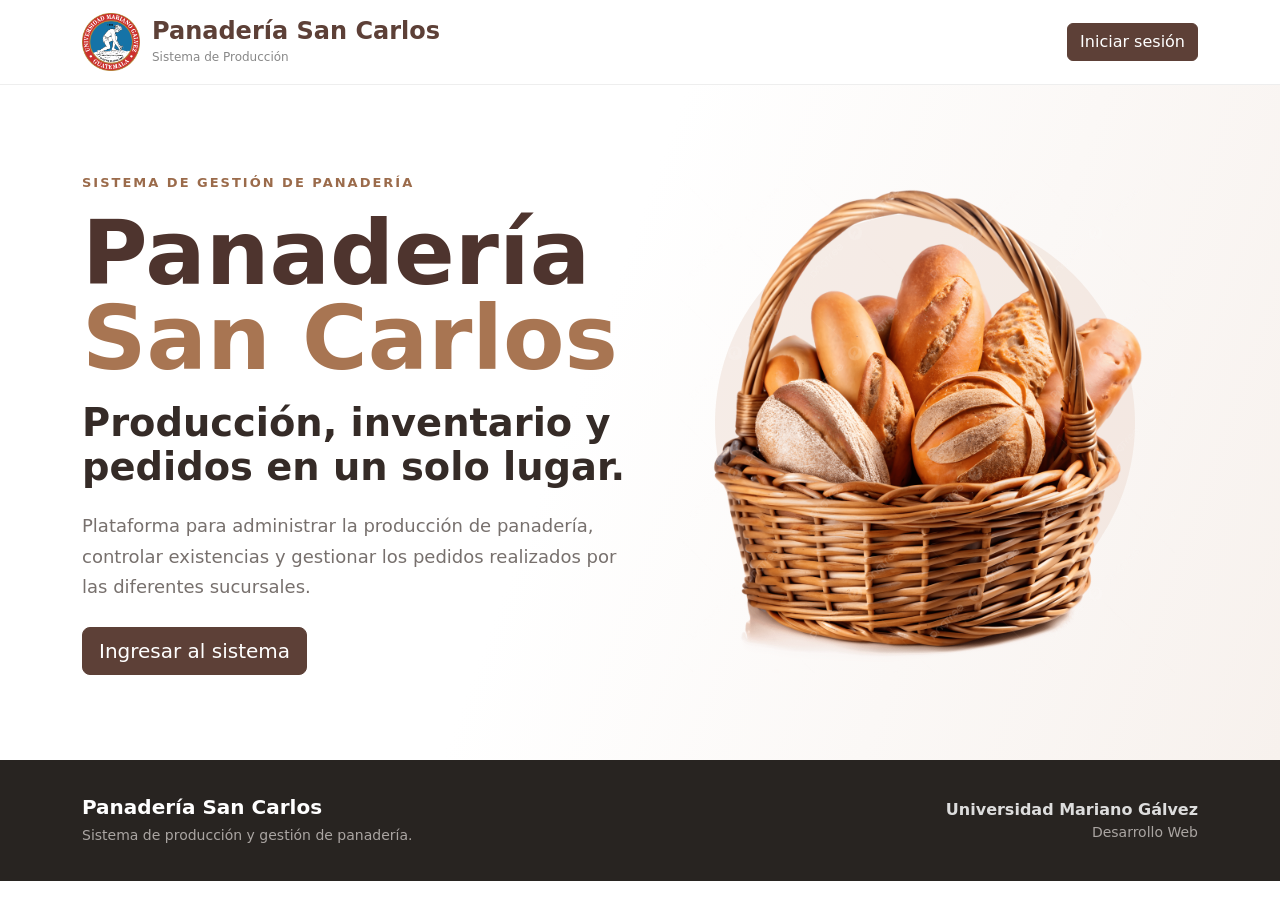
<file: index.html>
<!DOCTYPE html>
<html lang="es">

<head>

    <meta charset="UTF-8">

    <meta
        name="viewport"
        content="width=device-width, initial-scale=1.0">

    <title>Panadería San Carlos</title>

    <!-- Bootstrap -->
    <link
        href="https://cdn.jsdelivr.net/npm/bootstrap@5.3.3/dist/css/bootstrap.min.css"
        rel="stylesheet">

    <!-- CSS -->
    <link
        rel="stylesheet"
        href="css/estilos.css">

</head>

<body class="pagina-publica">


<!-- =========================================================
     BARRA SUPERIOR
========================================================= -->

<nav class="navbar navbar-expand-lg navbar-light bg-white navbar-publica">

    <div class="container">

        <!-- LOGO + NOMBRE -->

        <a
            href="index.html"
            class="navbar-brand marca-bakeryos">

            <img
                src="img/logo-umg.png"
                alt="Universidad Mariano Gálvez"
                class="logo-umg">

            <div>

                <span class="nombre-bakeryos">
                    Panadería San Carlos
                </span>

                <small>
                    Sistema de Producción
                </small>

            </div>

        </a>


        <!-- BOTON MOVIL -->

        <button
            class="navbar-toggler"
            type="button"
            data-bs-toggle="collapse"
            data-bs-target="#menuPublico">

            <span class="navbar-toggler-icon"></span>

        </button>


        <!-- BOTON INICIAR SESION -->

        <div
            class="collapse navbar-collapse justify-content-end"
            id="menuPublico">

            <div class="mt-3 mt-lg-0">

                <a
                    href="pages/login.html"
                    class="btn btn-panaderia">

                    Iniciar sesión

                </a>

            </div>

        </div>

    </div>

</nav>



<!-- =========================================================
     PORTADA
========================================================= -->

<main>

    <section class="hero-bakery">

        <div class="container">

            <div class="row align-items-center min-vh-75">


                <!-- TEXTO -->

                <div class="col-lg-6 hero-contenido">

                    <span class="hero-etiqueta">

                        SISTEMA DE GESTIÓN DE PANADERÍA

                    </span>


                    <h1>

                        Panadería
                        <span>San Carlos</span>

                    </h1>


                    <h2>

                        Producción, inventario y pedidos
                        en un solo lugar.

                    </h2>


                    <p>

                        Plataforma para administrar la producción
                        de panadería, controlar existencias y gestionar
                        los pedidos realizados por las diferentes
                        sucursales.

                    </p>


                    <div class="d-flex flex-wrap gap-3 mt-4">

                        <a
                            href="pages/login.html"
                            class="btn btn-panaderia btn-lg">

                            Ingresar al sistema

                        </a>

                    </div>

                </div>



                <!-- IMAGEN -->

                <div class="col-lg-6 text-center">

                    <div class="hero-imagen-contenedor">

                        <img
                            src="img/hero-pan.png"
                            alt="Productos de panadería"
                            class="hero-imagen">

                    </div>

                </div>

            </div>

        </div>

    </section>

</main>



<!-- =========================================================
     FOOTER
========================================================= -->

<footer class="footer-publico">

    <div class="container">

        <div class="row align-items-center g-3">

            <div class="col-md-6">

                <h5>
                    Panadería San Carlos
                </h5>

                <p class="mb-0">
                    Sistema de producción y gestión de panadería.
                </p>

            </div>


            <div class="col-md-6 text-md-end">

                <strong>
                    Universidad Mariano Gálvez
                </strong>

                <p class="mb-0">
                    Desarrollo Web
                </p>

            </div>

        </div>

    </div>

</footer>



<!-- Bootstrap JS -->

<script
    src="https://cdn.jsdelivr.net/npm/bootstrap@5.3.3/dist/js/bootstrap.bundle.min.js">
</script>


</body>

</html>
</file>
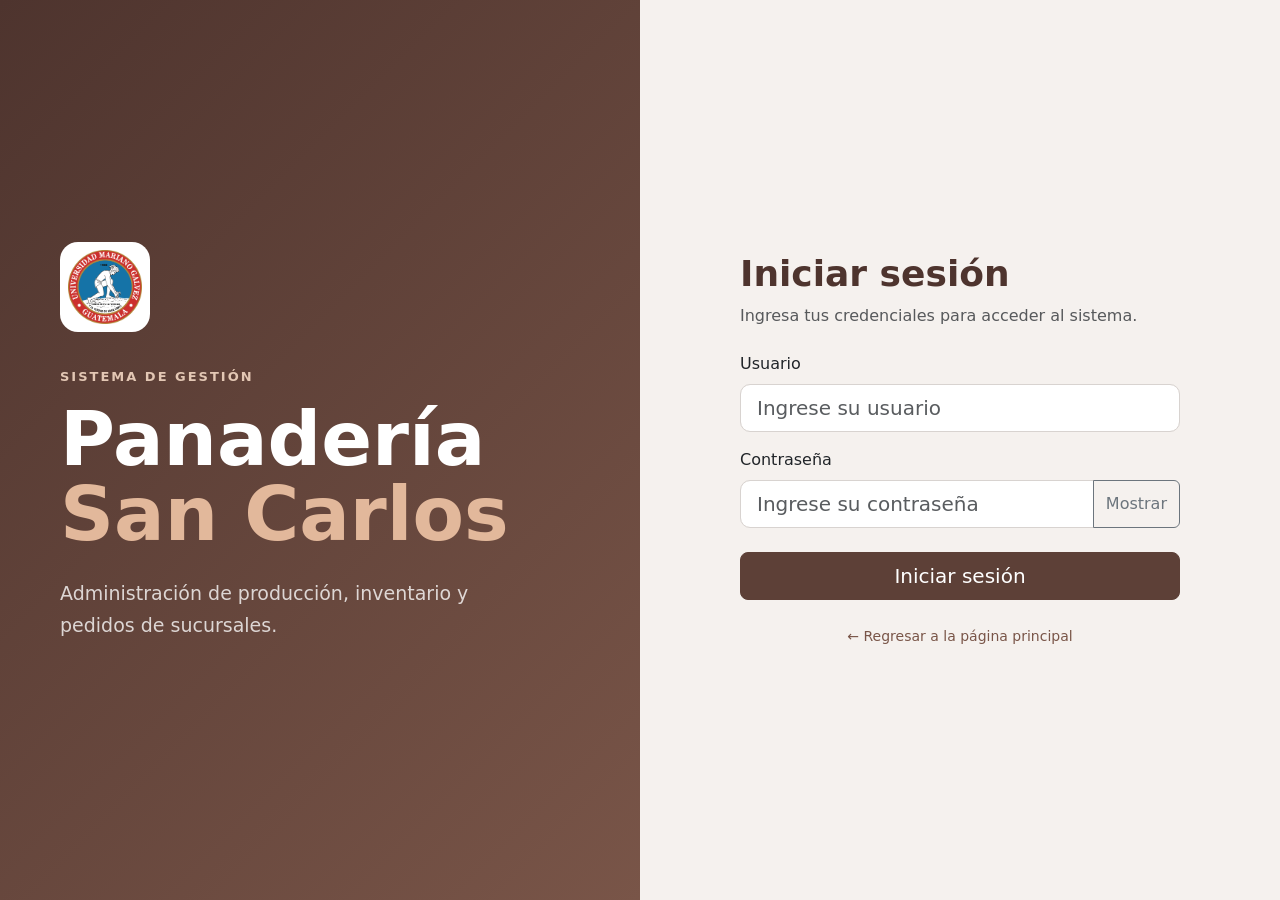
<file: pages/inventario.html>
<!DOCTYPE html>
<html lang="es">

<head>

    <meta charset="UTF-8">

    <meta name="viewport"
          content="width=device-width, initial-scale=1.0">

    <title>Inventario - Panadería</title>

    <!-- Bootstrap -->
    <link
        href="https://cdn.jsdelivr.net/npm/bootstrap@5.3.3/dist/css/bootstrap.min.css"
        rel="stylesheet">

    <!-- CSS propio -->
    <link
        rel="stylesheet"
        href="../css/estilos.css">

</head>

<body>

<div class="d-flex">

    <!-- MENU LATERAL -->
    <aside class="sidebar">

        <div class="p-4">

            <h4 class="mb-1">
                Panadería
            </h4>

            <small>
                Control de Producción
            </small>

        </div>

        <nav>

            <a href="panel.html"
               class="menu-link">
                Inicio
            </a>

            <a href="productos.html"
               class="menu-link">
                Productos
            </a>

            <a href="sucursales.html"
               class="menu-link">
                Sucursales
            </a>

            <a href="recetas.html"
               class="menu-link">
                Recetas
            </a>

            <a href="inventario.html"
               class="menu-link activo">
                Inventario
            </a>

            <a href="produccion.html"
               class="menu-link">
                Producción
            </a>

            <a href="pedidos.html"
               class="menu-link">
                Pedidos
            </a>

        </nav>

        <div class="universidad">

            <strong>
                Universidad Mariano Gálvez
            </strong>

            <br>

            Desarrollo Web

        </div>

    </aside>


    <!-- CONTENIDO -->
    <main class="contenido flex-grow-1">

        <div class="container-fluid">

            <!-- ENCABEZADO -->
            <div class="
                d-flex
                justify-content-between
                align-items-center
                flex-wrap
                gap-3
                mb-4">

                <div>

                    <h1>
                        Inventario
                    </h1>

                    <p class="text-muted mb-0">
                        Control de existencias y movimientos.
                    </p>

                </div>

                <button
                    class="btn btn-panaderia"
                    onclick="abrirEntrada()">

                    + Registrar entrada

                </button>

            </div>


            <!-- RESUMEN -->
            <div class="row g-3 mb-4">

                <div class="col-md-4">

                    <div class="card">

                        <div class="card-body">

                            <h6 class="text-muted">
                                Productos registrados
                            </h6>

                            <h2 id="totalInventario">
                                0
                            </h2>

                        </div>

                    </div>

                </div>


                <div class="col-md-4">

                    <div class="card">

                        <div class="card-body">

                            <h6 class="text-muted">
                                Existencias bajas
                            </h6>

                            <h2
                                id="totalBajos"
                                class="text-danger">

                                0

                            </h2>

                        </div>

                    </div>

                </div>


                <div class="col-md-4">

                    <div class="card">

                        <div class="card-body">

                            <h6 class="text-muted">
                                Movimientos registrados
                            </h6>

                            <h2 id="totalMovimientos">
                                0
                            </h2>

                        </div>

                    </div>

                </div>

            </div>


            <!-- FILTROS -->
            <div class="card mb-4">

                <div class="card-body">

                    <div class="row g-3 align-items-end">

                        <div class="col-md-6">

                            <label
                                for="buscarInventario"
                                class="form-label">

                                Buscar producto

                            </label>

                            <input
                                type="text"
                                id="buscarInventario"
                                class="form-control"
                                placeholder="Ejemplo: HARINA">

                        </div>


                        <div class="col-md-3">

                            <label
                                for="filtroTipoInventario"
                                class="form-label">

                                Tipo

                            </label>

                            <select
                                id="filtroTipoInventario"
                                class="form-select">

                                <option value="">
                                    Todos
                                </option>

                                <option value="INSUMO">
                                    Insumos
                                </option>

                                <option value="PRODUCTO FINAL">
                                    Productos finales
                                </option>

                            </select>

                        </div>


                        <div class="col-md-3">

                            <button
                                class="btn btn-outline-secondary w-100"
                                onclick="limpiarFiltros()">

                                Limpiar filtros

                            </button>

                        </div>

                    </div>

                </div>

            </div>


            <!-- INVENTARIO -->
            <div class="card mb-4">

                <div class="card-header bg-white">

                    <h5 class="mb-0">
                        Existencias actuales
                    </h5>

                </div>

                <div class="card-body">

                    <div class="table-responsive">

                        <table class="
                            table
                            table-hover
                            align-middle">

                            <thead>

                                <tr>
                                    <th>ID</th>
                                    <th>Producto</th>
                                    <th>Tipo</th>
                                    <th>Existencia</th>
                                    <th>Mínimo</th>
                                    <th>Unidad</th>
                                    <th>Estado</th>
                                </tr>

                            </thead>

                            <tbody id="tablaInventario">

                                <tr>
                                    <td
                                        colspan="7"
                                        class="text-center">

                                        Cargando inventario...

                                    </td>
                                </tr>

                            </tbody>

                        </table>

                    </div>

                </div>

            </div>


            <!-- EXISTENCIAS BAJAS -->
            <div class="card mb-4">

                <div class="card-header bg-white">

                    <h5 class="mb-0 text-danger">
                        Existencias bajas
                    </h5>

                </div>

                <div class="card-body">

                    <div class="table-responsive">

                        <table class="
                            table
                            table-hover
                            align-middle">

                            <thead>

                                <tr>
                                    <th>Producto</th>
                                    <th>Existencia</th>
                                    <th>Mínimo</th>
                                    <th>Unidad</th>
                                </tr>

                            </thead>

                            <tbody id="tablaBajos">

                                <tr>
                                    <td
                                        colspan="4"
                                        class="text-center">

                                        Cargando...

                                    </td>
                                </tr>

                            </tbody>

                        </table>

                    </div>

                </div>

            </div>


            <!-- MOVIMIENTOS -->
            <div class="card">

                <div class="card-header bg-white">

                    <h5 class="mb-0">
                        Movimientos de inventario
                    </h5>

                </div>

                <div class="card-body">

                    <div class="table-responsive">

                        <table class="
                            table
                            table-hover
                            align-middle">

                            <thead>

                                <tr>
                                    <th>ID</th>
                                    <th>Fecha</th>
                                    <th>Producto</th>
                                    <th>Tipo</th>
                                    <th>Cantidad</th>
                                    <th>Descripción</th>
                                </tr>

                            </thead>

                            <tbody id="tablaMovimientos">

                                <tr>

                                    <td
                                        colspan="6"
                                        class="text-center">

                                        Cargando movimientos...

                                    </td>

                                </tr>

                            </tbody>

                        </table>

                    </div>

                </div>

            </div>

        </div>

    </main>

</div>


<!-- MODAL REGISTRAR ENTRADA -->
<div
    class="modal fade"
    id="modalEntrada"
    tabindex="-1">

    <div class="modal-dialog">

        <div class="modal-content">

            <div class="modal-header">

                <h5 class="modal-title">
                    Registrar entrada de inventario
                </h5>

                <button
                    type="button"
                    class="btn-close"
                    data-bs-dismiss="modal">
                </button>

            </div>


            <div class="modal-body">

                <div class="mb-3">

                    <label
                        for="productoEntrada"
                        class="form-label">

                        Insumo

                    </label>

                    <select
                        id="productoEntrada"
                        class="form-select">

                        <option value="">
                            Seleccione...
                        </option>

                    </select>

                </div>


                <div class="mb-3">

                    <label
                        for="cantidadEntrada"
                        class="form-label">

                        Cantidad

                    </label>

                    <input
                        type="number"
                        id="cantidadEntrada"
                        class="form-control"
                        min="0.0001"
                        step="0.0001">

                </div>


                <div class="mb-3">

                    <label
                        for="descripcionEntrada"
                        class="form-label">

                        Descripción

                    </label>

                    <textarea
                        id="descripcionEntrada"
                        class="form-control"
                        rows="3"
                        maxlength="200"
                        placeholder="Ejemplo: Compra de harina">
                    </textarea>

                </div>


                <div class="alert alert-info">

                    Esta operación aumenta la existencia
                    del insumo y registra un movimiento
                    de tipo ENTRADA.

                </div>

            </div>


            <div class="modal-footer">

                <button
                    type="button"
                    class="btn btn-secondary"
                    data-bs-dismiss="modal">

                    Cancelar

                </button>

                <button
                    type="button"
                    class="btn btn-panaderia"
                    onclick="registrarEntrada()">

                    Registrar entrada

                </button>

            </div>

        </div>

    </div>

</div>


<!-- Bootstrap -->
<script
    src="https://cdn.jsdelivr.net/npm/bootstrap@5.3.3/dist/js/bootstrap.bundle.min.js">
</script>
<script src="../js/config.js"></script>
<script src="../js/auth.js"></script>
<script src="../js/api.js"></script>
<script src="../js/inventario.js"></script>

</body>

</html>
</file>
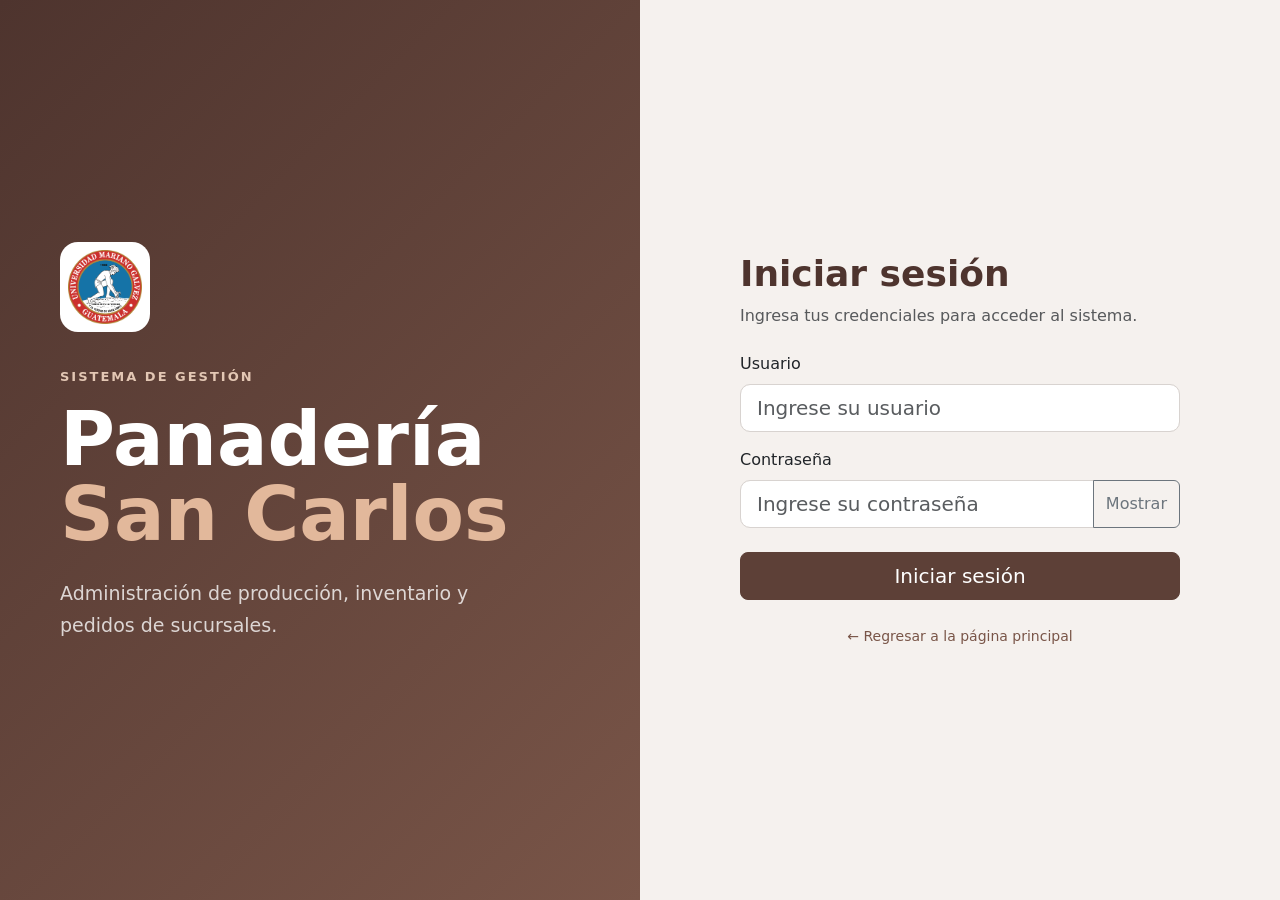
<file: pages/login.html>
<!DOCTYPE html>
<html lang="es">

<head>

    <meta charset="UTF-8">

    <meta
        name="viewport"
        content="width=device-width, initial-scale=1.0">

    <title>Iniciar sesión - Panadería San Carlos</title>

    <!-- Bootstrap -->
    <link
        href="https://cdn.jsdelivr.net/npm/bootstrap@5.3.3/dist/css/bootstrap.min.css"
        rel="stylesheet">

    <!-- CSS -->
    <link
        rel="stylesheet"
        href="../css/estilos.css">

</head>

<body class="pagina-login">


<div class="login-contenedor">


    <!-- ==========================
         LADO IZQUIERDO
    =========================== -->

    <div class="login-presentacion">

        <div class="login-presentacion-contenido">

            <img
                src="../img/logo-umg.png"
                alt="Universidad Mariano Gálvez"
                class="login-logo-umg">

            <span class="login-etiqueta">
                SISTEMA DE GESTIÓN
            </span>

            <h1>
                Panadería
                <span>San Carlos</span>
            </h1>

            <p>
                Administración de producción,
                inventario y pedidos de sucursales.
            </p>

        </div>

    </div>



    <!-- ==========================
         FORMULARIO
    =========================== -->

    <div class="login-formulario-contenedor">

        <div class="login-formulario">


            <div class="mb-4">

                <h2>
                    Iniciar sesión
                </h2>

                <p class="text-muted">
                    Ingresa tus credenciales para acceder al sistema.
                </p>

            </div>


            <!-- MENSAJE -->

            <div
                id="mensajeLogin"
                class="d-none">
            </div>


            <form
                id="formLogin"
                autocomplete="off">


                <!-- USUARIO -->

                <div class="mb-3">

                    <label
                        for="usuario"
                        class="form-label">

                        Usuario

                    </label>

                    <input
                        type="text"
                        id="usuario"
                        class="form-control form-control-lg"
                        placeholder="Ingrese su usuario"
                        maxlength="60"
                        required>

                </div>



                <!-- CONTRASEÑA -->

                <div class="mb-4">

                    <label
                        for="password"
                        class="form-label">

                        Contraseña

                    </label>


                    <div class="input-group">

                        <input
                            type="password"
                            id="password"
                            class="form-control form-control-lg"
                            placeholder="Ingrese su contraseña"
                            required>


                        <button
                            type="button"
                            class="btn btn-outline-secondary"
                            id="btnMostrarPassword">

                            Mostrar

                        </button>

                    </div>

                </div>



                <!-- BOTON -->

                <button
                    type="submit"
                    id="btnLogin"
                    class="btn btn-panaderia btn-lg w-100">

                    Iniciar sesión

                </button>


            </form>



            <div class="text-center mt-4">

                <a
                    href="../index.html"
                    class="login-regresar">

                    ← Regresar a la página principal

                </a>

            </div>


        </div>

    </div>

</div>

<script src="../js/config.js"></script>
<script src="../js/login.js"></script>

</body>

</html>
</file>
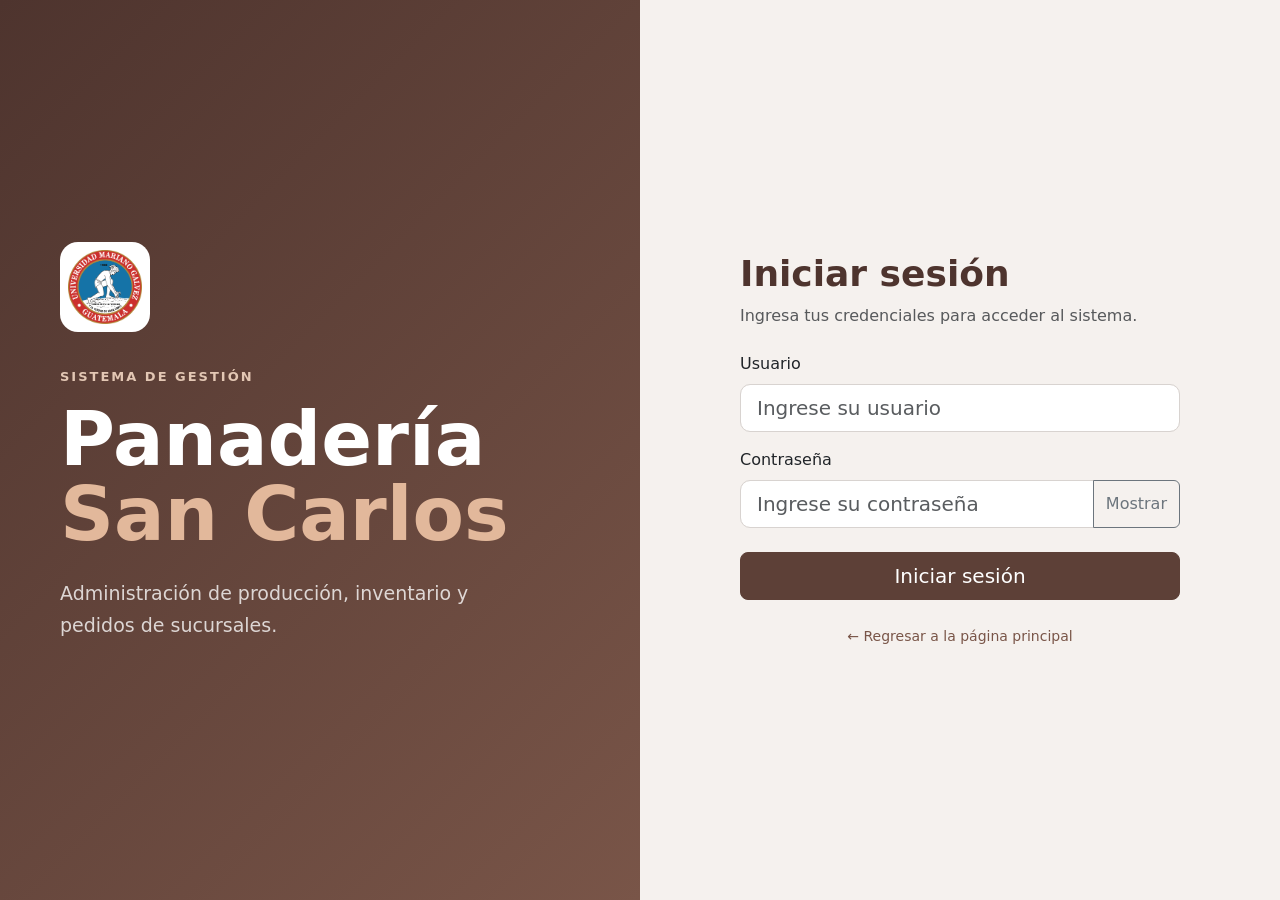
<file: pages/pedidos.html>
<!DOCTYPE html>
<html lang="es">

<head>

    <meta charset="UTF-8">

    <meta name="viewport"
          content="width=device-width, initial-scale=1.0">

    <title>Pedidos - Panadería</title>

    <!-- Bootstrap -->
    <link
        href="https://cdn.jsdelivr.net/npm/bootstrap@5.3.3/dist/css/bootstrap.min.css"
        rel="stylesheet">

    <!-- CSS propio -->
    <link
        rel="stylesheet"
        href="../css/estilos.css">

</head>

<body>

<div class="d-flex">

    <!-- =====================================================
         MENU LATERAL
    ====================================================== -->

    <aside class="sidebar">

        <div class="p-4">

            <h4 class="mb-1">
                Panadería
            </h4>

            <small>
                Control de Producción
            </small>

        </div>


        <nav>

            <a
                href="panel.html"
                class="menu-link">

                Inicio

            </a>


            <a
                href="productos.html"
                class="menu-link">

                Productos

            </a>


            <a
                href="sucursales.html"
                class="menu-link">

                Sucursales

            </a>


            <a
                href="recetas.html"
                class="menu-link">

                Recetas

            </a>


            <a
                href="inventario.html"
                class="menu-link">

                Inventario

            </a>


            <a
                href="produccion.html"
                class="menu-link">

                Producción

            </a>


            <a
                href="pedidos.html"
                class="menu-link activo">

                Pedidos

            </a>

        </nav>


        <div class="universidad">

            <strong>
                Universidad Mariano Gálvez
            </strong>

            <br>

            Desarrollo Web

        </div>

    </aside>



    <!-- =====================================================
         CONTENIDO
    ====================================================== -->

    <main class="contenido flex-grow-1">

        <div class="container-fluid">


            <!-- ENCABEZADO -->

            <div class="
                d-flex
                justify-content-between
                align-items-center
                flex-wrap
                gap-3
                mb-4">

                <div>

                    <h1>
                        Pedidos
                    </h1>

                    <p class="text-muted mb-0">
                        Administración de pedidos realizados por las sucursales.
                    </p>

                </div>


                <button
                    class="btn btn-panaderia"
                    onclick="abrirNuevoPedido()">

                    + Nuevo pedido

                </button>

            </div>



            <!-- =====================================================
                 RESUMEN
            ====================================================== -->

            <div class="row g-3 mb-4">


                <!-- TOTAL -->

                <div class="col-md-3">

                    <div class="card">

                        <div class="card-body">

                            <h6 class="text-muted">
                                Total pedidos
                            </h6>

                            <h2 id="totalPedidos">
                                0
                            </h2>

                        </div>

                    </div>

                </div>



                <!-- PENDIENTES -->

                <div class="col-md-3">

                    <div class="card">

                        <div class="card-body">

                            <h6 class="text-muted">
                                Pendientes
                            </h6>

                            <h2
                                id="totalPendientes"
                                class="text-warning">

                                0

                            </h2>

                        </div>

                    </div>

                </div>



                <!-- PROCESANDO -->

                <div class="col-md-3">

                    <div class="card">

                        <div class="card-body">

                            <h6 class="text-muted">
                                Procesando
                            </h6>

                            <h2
                                id="totalProcesando"
                                class="text-primary">

                                0

                            </h2>

                        </div>

                    </div>

                </div>



                <!-- DESPACHADOS -->

                <div class="col-md-3">

                    <div class="card">

                        <div class="card-body">

                            <h6 class="text-muted">
                                Despachados
                            </h6>

                            <h2
                                id="totalDespachados"
                                class="text-success">

                                0

                            </h2>

                        </div>

                    </div>

                </div>

            </div>



            <!-- =====================================================
                 FILTROS
            ====================================================== -->

            <div class="card mb-4">

                <div class="card-body">

                    <div class="row g-3 align-items-end">


                        <!-- BUSCAR -->

                        <div
                            id="contenedorBuscarSucursal"
                            class="col-md-6">

                            <label
                                for="buscarPedido"
                                class="form-label">

                                Buscar sucursal

                            </label>

                            <input
                                type="text"
                                id="buscarPedido"
                                class="form-control"
                                placeholder="Ejemplo: CENTRAL">

                        </div>



                        <!-- ESTADO -->

                        <div
                            id="contenedorFiltroEstado"
                            class="col-md-3">

                            <label
                                for="filtroEstado"
                                class="form-label">

                                Estado

                            </label>

                            <select
                                id="filtroEstado"
                                class="form-select">

                                <option value="">
                                    Todos
                                </option>

                                <option value="PENDIENTE">
                                    Pendiente
                                </option>

                                <option value="PROCESANDO">
                                    Procesando
                                </option>

                                <option value="DESPACHADO">
                                    Despachado
                                </option>

                                <option value="CANCELADO">
                                    Cancelado
                                </option>

                            </select>

                        </div>



                        <!-- LIMPIAR -->

                        <div
                            id="contenedorLimpiarFiltros"
                            class="col-md-3">

                            <button
                                class="btn btn-outline-secondary w-100"
                                onclick="limpiarFiltros()">

                                Limpiar filtros

                            </button>

                        </div>

                    </div>

                </div>

            </div>



            <!-- =====================================================
                 CAMBIO DE VISTA
            ====================================================== -->

            <div class="card mb-4">

                <div class="card-body">

                    <div class="
                        d-flex
                        gap-2
                        flex-wrap">

                        <button
                            id="btnActivos"
                            class="btn btn-panaderia"
                            onclick="mostrarVista('activos')">

                            Pedidos activos

                        </button>


                        <button
                            id="btnHistorial"
                            class="btn btn-outline-secondary"
                            onclick="mostrarVista('historial')">

                            Historial

                        </button>

                    </div>

                </div>

            </div>



            <!-- =====================================================
                 PEDIDOS ACTIVOS
            ====================================================== -->

            <section id="seccionActivos">

                <div class="
                    d-flex
                    justify-content-between
                    align-items-center
                    mb-3">

                    <div>

                        <h5 class="mb-1">
                            Pedidos activos
                        </h5>

                        <small class="text-muted">
                            Pedidos pendientes y en procesamiento.
                        </small>

                    </div>

                </div>


                <div id="contenedorPedidosActivos">

                    <div class="card">

                        <div class="card-body text-center">

                            Cargando pedidos...

                        </div>

                    </div>

                </div>

            </section>



            <!-- =====================================================
                 HISTORIAL
            ====================================================== -->

            <section
                id="seccionHistorial"
                class="d-none">

                <div class="mb-3">

                    <h5 class="mb-1">
                        Historial de pedidos
                    </h5>

                    <small class="text-muted">
                        Pedidos despachados o cancelados.
                    </small>

                </div>


                <div id="contenedorHistorial">

                    <div class="card">

                        <div class="card-body text-center">

                            Cargando historial...

                        </div>

                    </div>

                </div>

            </section>

        </div>

    </main>

</div>



<!-- =========================================================
     MODAL NUEVO PEDIDO
========================================================= -->

<div
    class="modal fade"
    id="modalPedido"
    tabindex="-1">

    <div class="modal-dialog">

        <div class="modal-content">


            <div class="modal-header">

                <h5 class="modal-title">
                    Nuevo pedido
                </h5>

                <button
                    type="button"
                    class="btn-close"
                    data-bs-dismiss="modal">
                </button>

            </div>



            <div class="modal-body">


                <!-- SUCURSAL -->

                <div class="mb-3">

                    <label
                        for="sucursalPedido"
                        class="form-label">

                        Sucursal

                    </label>

                    <select
                        id="sucursalPedido"
                        class="form-select">

                        <option value="">
                            Seleccione...
                        </option>

                    </select>

                </div>



                <!-- TURNO -->

                <div class="mb-3">

                    <label
                        for="turnoPedido"
                        class="form-label">

                        Turno

                    </label>

                    <select
                        id="turnoPedido"
                        class="form-select">

                        <option value="">
                            Seleccione...
                        </option>

                        <option value="MANANA">
                            Mañana
                        </option>

                        <option value="TARDE">
                            Tarde
                        </option>

                    </select>

                </div>

            </div>



            <div class="modal-footer">

                <button
                    type="button"
                    class="btn btn-secondary"
                    data-bs-dismiss="modal">

                    Cancelar

                </button>


                <button
                    type="button"
                    class="btn btn-panaderia"
                    onclick="crearPedido()">

                    Crear pedido

                </button>

            </div>

        </div>

    </div>

</div>



<!-- =========================================================
     MODAL AGREGAR PRODUCTO
========================================================= -->

<div
    class="modal fade"
    id="modalDetalle"
    tabindex="-1">

    <div class="modal-dialog">

        <div class="modal-content">


            <div class="modal-header">

                <h5 class="modal-title">
                    Agregar producto al pedido
                </h5>

                <button
                    type="button"
                    class="btn-close"
                    data-bs-dismiss="modal">
                </button>

            </div>



            <div class="modal-body">

                <input
                    type="hidden"
                    id="idPedidoDetalle">


                <!-- PRODUCTO -->

                <div class="mb-3">

                    <label
                        for="productoPedido"
                        class="form-label">

                        Producto final

                    </label>

                    <select
                        id="productoPedido"
                        class="form-select">

                        <option value="">
                            Seleccione...
                        </option>

                    </select>

                </div>



                <!-- CANTIDAD -->

                <div class="mb-3">

                    <label
                        for="cantidadPedido"
                        class="form-label">

                        Cantidad

                    </label>

                    <input
                        type="number"
                        id="cantidadPedido"
                        class="form-control"
                        min="0.0001"
                        step="0.0001"
                        placeholder="Ejemplo: 50">

                </div>

            </div>



            <div class="modal-footer">

                <button
                    type="button"
                    class="btn btn-secondary"
                    data-bs-dismiss="modal">

                    Cancelar

                </button>


                <button
                    type="button"
                    class="btn btn-panaderia"
                    onclick="agregarProducto()">

                    Agregar producto

                </button>

            </div>

        </div>

    </div>

</div>



<!-- =========================================================
     MODAL EDITAR CANTIDAD
========================================================= -->

<div
    class="modal fade"
    id="modalCantidad"
    tabindex="-1">

    <div class="modal-dialog modal-sm">

        <div class="modal-content">


            <div class="modal-header">

                <h5 class="modal-title">
                    Modificar cantidad
                </h5>

                <button
                    type="button"
                    class="btn-close"
                    data-bs-dismiss="modal">
                </button>

            </div>



            <div class="modal-body">

                <input
                    type="hidden"
                    id="idPedidoEditar">

                <input
                    type="hidden"
                    id="idProductoEditar">


                <p
                    id="nombreProductoEditar"
                    class="fw-bold">
                </p>


                <label
                    for="cantidadEditar"
                    class="form-label">

                    Nueva cantidad

                </label>

                <input
                    type="number"
                    id="cantidadEditar"
                    class="form-control"
                    min="0.0001"
                    step="0.0001">

            </div>



            <div class="modal-footer">

                <button
                    type="button"
                    class="btn btn-secondary"
                    data-bs-dismiss="modal">

                    Cancelar

                </button>


                <button
                    type="button"
                    class="btn btn-panaderia"
                    onclick="actualizarCantidad()">

                    Actualizar

                </button>

            </div>

        </div>

    </div>

</div>



<!-- Bootstrap -->
<script
    src="https://cdn.jsdelivr.net/npm/bootstrap@5.3.3/dist/js/bootstrap.bundle.min.js">
</script>

<script src="../js/config.js"></script>
<script src="../js/auth.js"></script>

<!-- API -->
<script src="../js/api.js"></script>

<!-- PEDIDOS -->
<script src="../js/pedidos.js"></script>

</body>

</html>
</file>
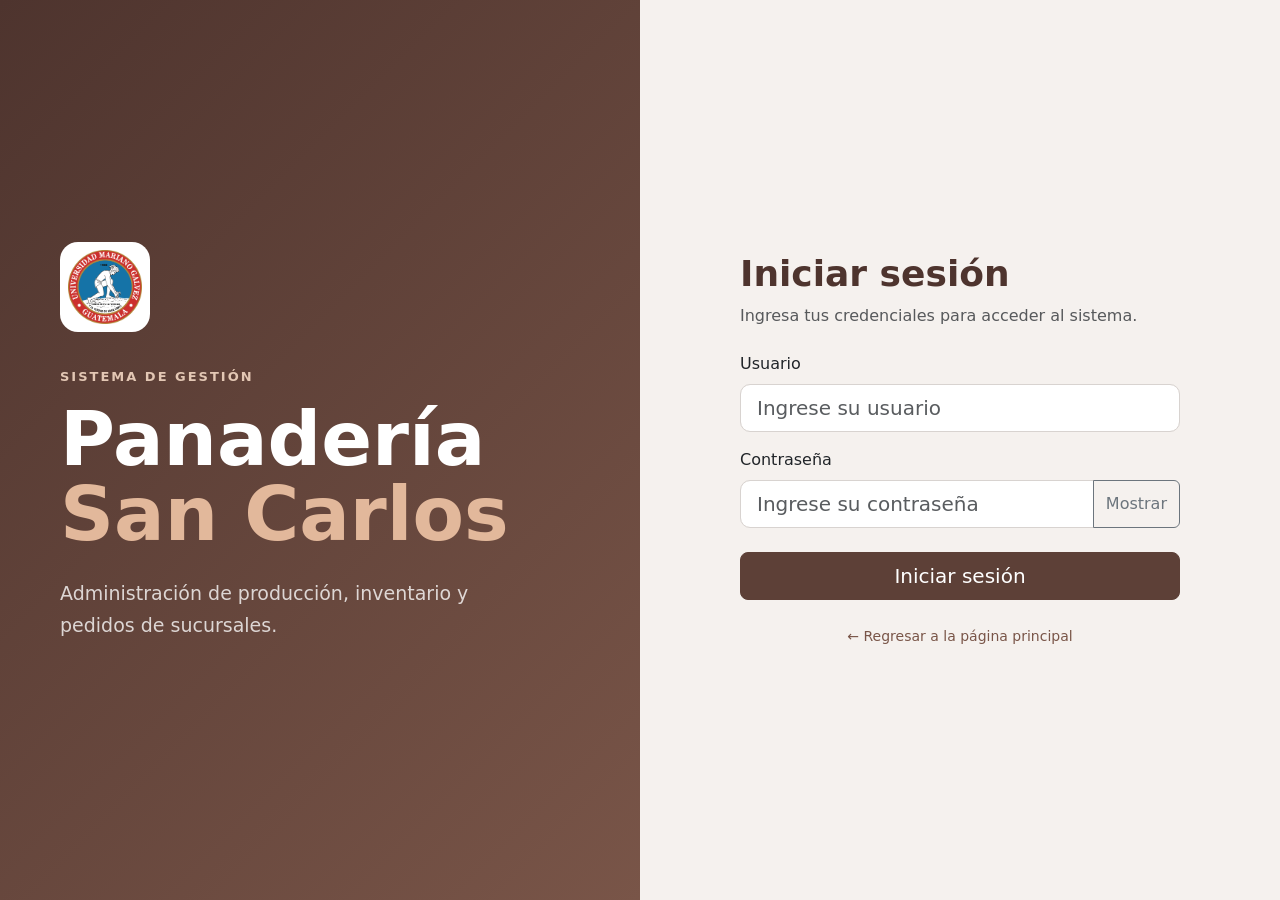
<file: pages/produccion.html>
<!DOCTYPE html>
<html lang="es">

<head>

    <meta charset="UTF-8">

    <meta name="viewport"
          content="width=device-width, initial-scale=1.0">

    <title>Producción - Panadería</title>

    <!-- Bootstrap -->
    <link
        href="https://cdn.jsdelivr.net/npm/bootstrap@5.3.3/dist/css/bootstrap.min.css"
        rel="stylesheet">

    <!-- CSS propio -->
    <link
        rel="stylesheet"
        href="../css/estilos.css">

</head>

<body>

<div class="d-flex">

    <!-- MENU LATERAL -->
    <aside class="sidebar">

        <div class="p-4">

            <h4 class="mb-1">
                Panadería
            </h4>

            <small>
                Control de Producción
            </small>

        </div>

        <nav>

            <a href="panel.html"
               class="menu-link">
                Inicio
            </a>

            <a href="productos.html"
               class="menu-link">
                Productos
            </a>

            <a href="sucursales.html"
               class="menu-link">
                Sucursales
            </a>

            <a href="recetas.html"
               class="menu-link">
                Recetas
            </a>

            <a href="inventario.html"
               class="menu-link">
                Inventario
            </a>

            <a href="produccion.html"
               class="menu-link activo">
                Producción
            </a>

            <a href="pedidos.html"
               class="menu-link">
                Pedidos
            </a>

        </nav>

        <div class="universidad">

            <strong>
                Universidad Mariano Gálvez
            </strong>

            <br>

            Desarrollo Web

        </div>

    </aside>


    <!-- CONTENIDO -->
    <main class="contenido flex-grow-1">

        <div class="container-fluid">

            <!-- ENCABEZADO -->
            <div class="
                d-flex
                justify-content-between
                align-items-center
                flex-wrap
                gap-3
                mb-4">

                <div>

                    <h1>
                        Producción
                    </h1>

                    <p class="text-muted mb-0">
                        Registro de productos terminados.
                    </p>

                </div>

                <button
                    class="btn btn-panaderia"
                    onclick="abrirProduccion()">

                    + Registrar producción

                </button>

            </div>


            <!-- RESUMEN -->
            <div class="row g-3 mb-4">

                <div class="col-md-4">

                    <div class="card">

                        <div class="card-body">

                            <h6 class="text-muted">
                                Producciones registradas
                            </h6>

                            <h2 id="totalProducciones">
                                0
                            </h2>

                        </div>

                    </div>

                </div>


                <div class="col-md-4">

                    <div class="card">

                        <div class="card-body">

                            <h6 class="text-muted">
                                Productos disponibles
                            </h6>

                            <h2 id="totalProductosProduccion">
                                0
                            </h2>

                            <small class="text-muted">
                                Con receta activa
                            </small>

                        </div>

                    </div>

                </div>


                <div class="col-md-4">

                    <div class="card">

                        <div class="card-body">

                            <h6 class="text-muted">
                                Estado
                            </h6>

                            <h5 class="text-success mb-0">
                                Sistema disponible
                            </h5>

                        </div>

                    </div>

                </div>

            </div>


            <!-- BUSQUEDA -->
            <div class="card mb-4">

                <div class="card-body">

                    <div class="row g-3 align-items-end">

                        <div class="col-md-9">

                            <label
                                for="buscarProduccion"
                                class="form-label">

                                Buscar producto

                            </label>

                            <input
                                type="text"
                                id="buscarProduccion"
                                class="form-control"
                                placeholder="Ejemplo: ESPECIAL">

                        </div>


                        <div class="col-md-3">

                            <button
                                class="btn btn-outline-secondary w-100"
                                onclick="limpiarBusqueda()">

                                Limpiar búsqueda

                            </button>

                        </div>

                    </div>

                </div>

            </div>


            <!-- TABLA PRODUCCION -->
            <div class="card">

                <div class="card-header bg-white">

                    <h5 class="mb-0">
                        Historial de producción
                    </h5>

                </div>

                <div class="card-body">

                    <div class="table-responsive">

                        <table class="
                            table
                            table-hover
                            align-middle">

                            <thead>

                                <tr>

                                    <th>ID</th>
                                    <th>Fecha</th>
                                    <th>Producto</th>
                                    <th>Cantidad</th>
                                    <th>Estado</th>

                                </tr>

                            </thead>

                            <tbody id="tablaProduccion">

                                <tr>

                                    <td
                                        colspan="5"
                                        class="text-center">

                                        Cargando producción...

                                    </td>

                                </tr>

                            </tbody>

                        </table>

                    </div>

                </div>

            </div>

        </div>

    </main>

</div>


<!-- ======================================================
     MODAL REGISTRAR PRODUCCION
====================================================== -->

<div
    class="modal fade"
    id="modalProduccion"
    tabindex="-1">

    <div class="modal-dialog">

        <div class="modal-content">

            <div class="modal-header">

                <h5 class="modal-title">
                    Registrar producción
                </h5>

                <button
                    type="button"
                    class="btn-close"
                    data-bs-dismiss="modal">
                </button>

            </div>


            <div class="modal-body">

                <!-- PRODUCTO -->
                <div class="mb-3">

                    <label
                        for="productoProduccion"
                        class="form-label">

                        Producto final

                    </label>

                    <select
                        id="productoProduccion"
                        class="form-select"
                        onchange="mostrarInformacionProducto()">

                        <option value="">
                            Seleccione...
                        </option>

                    </select>

                </div>


                <!-- INFORMACION -->
                <div
                    id="informacionProducto"
                    class="alert alert-secondary d-none">

                    <div>

                        <strong>
                            Existencia actual:
                        </strong>

                        <span id="existenciaActual">
                            0
                        </span>

                    </div>

                    <div>

                        <strong>
                            Unidad:
                        </strong>

                        <span id="unidadProducto">
                            -
                        </span>

                    </div>

                </div>


                <!-- CANTIDAD -->
                <div class="mb-3">

                    <label
                        for="cantidadProduccion"
                        class="form-label">

                        Cantidad a producir

                    </label>

                    <input
                        type="number"
                        id="cantidadProduccion"
                        class="form-control"
                        min="0.0001"
                        step="0.0001"
                        placeholder="Ejemplo: 100">

                </div>


                <!-- EXPLICACION -->
                <div class="alert alert-info mb-0">

                    Al registrar la producción,
                    el sistema descontará automáticamente
                    los insumos definidos en la receta y
                    aumentará la existencia del producto terminado.

                </div>

            </div>


            <div class="modal-footer">

                <button
                    type="button"
                    class="btn btn-secondary"
                    data-bs-dismiss="modal">

                    Cancelar

                </button>

                <button
                    type="button"
                    class="btn btn-panaderia"
                    onclick="registrarProduccion()">

                    Registrar producción

                </button>

            </div>

        </div>

    </div>

</div>


<!-- Bootstrap -->
<script
    src="https://cdn.jsdelivr.net/npm/bootstrap@5.3.3/dist/js/bootstrap.bundle.min.js">
</script>
<script src="../js/config.js"></script>
<script src="../js/auth.js"></script>
<script src="../js/api.js"></script>
<script src="../js/produccion.js"></script>

</body>

</html>
</file>
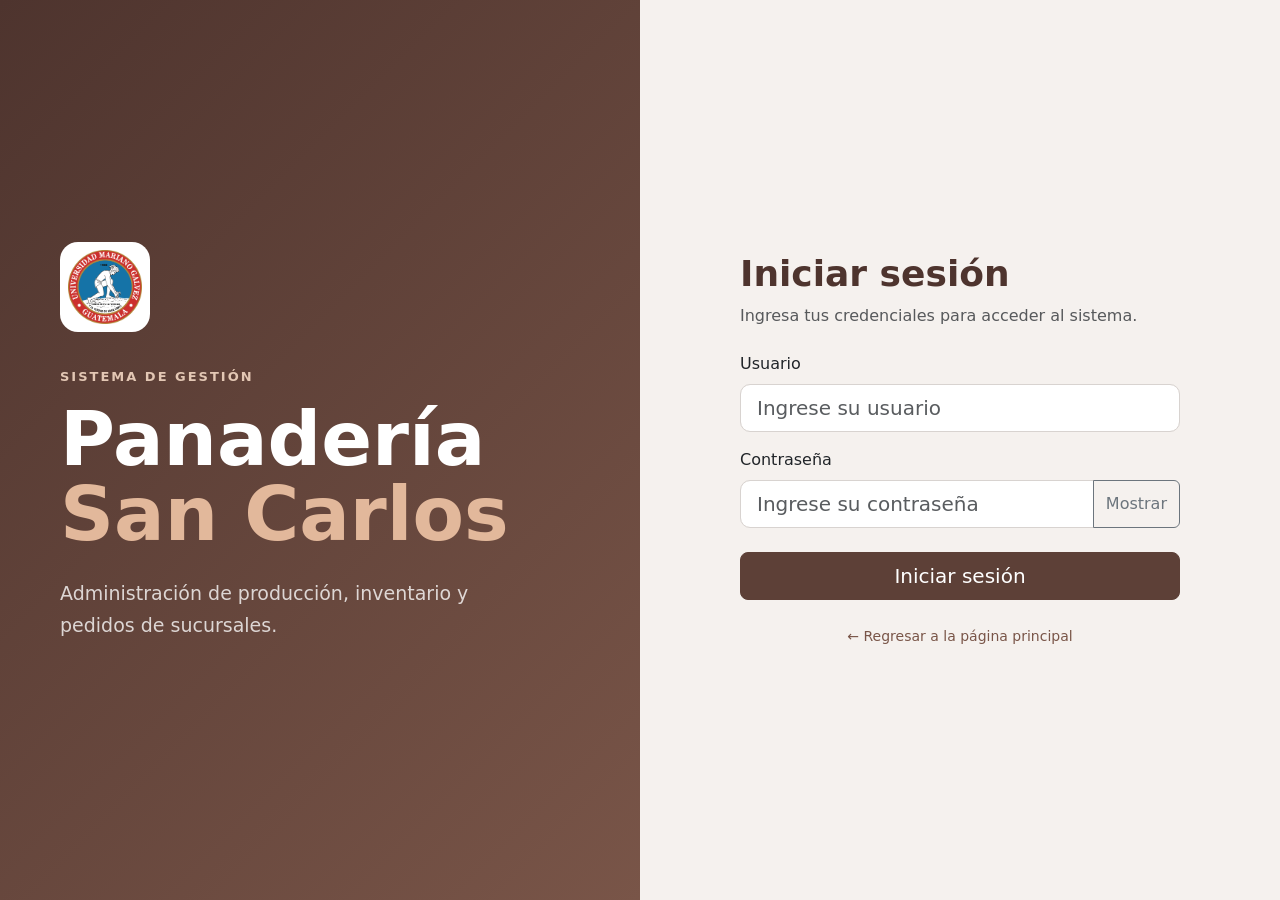
<file: pages/productos.html>
<!DOCTYPE html>
<html lang="es">

<head>

    <meta charset="UTF-8">

    <meta name="viewport"
          content="width=device-width, initial-scale=1.0">

    <title>Productos - Panadería</title>

    <!-- Bootstrap -->
    <link
        href="https://cdn.jsdelivr.net/npm/bootstrap@5.3.3/dist/css/bootstrap.min.css"
        rel="stylesheet">

    <!-- CSS propio -->
    <link
        rel="stylesheet"
        href="../css/estilos.css">

</head>

<body>

<div class="d-flex">

    <!-- ==========================
         MENU LATERAL
    =========================== -->

    <aside class="sidebar">

        <div class="p-4">

            <h4 class="mb-1">
                Panadería
            </h4>

            <small>
                Control de Producción
            </small>

        </div>

        <nav>

            <a href="panel.html"
               class="menu-link">
                Inicio
            </a>

            <a href="productos.html"
               class="menu-link activo">
                Productos
            </a>

            <a href="sucursales.html"
               class="menu-link">
                Sucursales
            </a>

            <a href="recetas.html"
               class="menu-link">
                Recetas
            </a>

            <a href="inventario.html"
               class="menu-link">
                Inventario
            </a>

            <a href="produccion.html"
               class="menu-link">
                Producción
            </a>

            <a href="pedidos.html"
               class="menu-link">
                Pedidos
            </a>

        </nav>

        <div class="universidad">

            <strong>
                Universidad Mariano Gálvez
            </strong>

            <br>

            Desarrollo Web

        </div>

    </aside>


    <!-- ==========================
         CONTENIDO
    =========================== -->

    <main class="contenido flex-grow-1">

        <div class="container-fluid">

            <!-- ENCABEZADO -->

            <div class="d-flex
                        justify-content-between
                        align-items-center
                        flex-wrap
                        gap-3
                        mb-4">

                <div>

                    <h1>
                        Productos
                    </h1>

                    <p class="text-muted mb-0">
                        Administración de productos finales e insumos.
                    </p>

                </div>

                <button
                    class="btn btn-panaderia"
                    onclick="abrirNuevoProducto()">

                    + Nuevo producto

                </button>

            </div>


            <!-- MENSAJES -->

            <div id="mensaje"></div>


            <!-- FILTROS -->

            <div class="card mb-4">

                <div class="card-body">

                    <div class="row g-3 align-items-end">

                        <div class="col-md-6">

                            <label
                                for="buscarProducto"
                                class="form-label">

                                Buscar producto

                            </label>

                            <input
                                type="text"
                                id="buscarProducto"
                                class="form-control"
                                placeholder="Escriba el nombre del producto">

                        </div>


                        <div class="col-md-3">

                            <label
                                for="filtroTipo"
                                class="form-label">

                                Tipo

                            </label>

                            <select
                                id="filtroTipo"
                                class="form-select">

                                <option value="">
                                    Todos
                                </option>

                                <option value="PRODUCTO FINAL">
                                    Producto final
                                </option>

                                <option value="INSUMO">
                                    Insumo
                                </option>

                            </select>

                        </div>


                        <div class="col-md-3">

                            <button
                                class="btn btn-outline-secondary w-100"
                                onclick="limpiarFiltros()">

                                Limpiar filtros

                            </button>

                        </div>

                    </div>

                </div>

            </div>


            <!-- TABLA -->

            <div class="card">

                <div class="card-body">

                    <div class="table-responsive">

                        <table
                            class="table
                                   table-hover
                                   align-middle">

                            <thead>

                                <tr>

                                    <th>ID</th>

                                    <th>Nombre</th>

                                    <th>Tipo</th>

                                    <th>Unidad</th>

                                    <th>Existencia</th>

                                    <th>Mínimo</th>

                                    <th>Estado</th>

                                    <th class="text-center">
                                        Acciones
                                    </th>

                                </tr>

                            </thead>

                            <tbody id="tablaProductos">

                                <tr>

                                    <td
                                        colspan="8"
                                        class="text-center">

                                        Cargando productos...

                                    </td>

                                </tr>

                            </tbody>

                        </table>

                    </div>

                </div>

            </div>

        </div>

    </main>

</div>


<!-- ==================================================
     MODAL CREAR / EDITAR PRODUCTO
================================================== -->

<div
    class="modal fade"
    id="modalProducto"
    tabindex="-1">

    <div class="modal-dialog">

        <div class="modal-content">

            <div class="modal-header">

                <h5
                    class="modal-title"
                    id="tituloModalProducto">

                    Nuevo producto

                </h5>

                <button
                    type="button"
                    class="btn-close"
                    data-bs-dismiss="modal">
                </button>

            </div>


            <div class="modal-body">

                <form id="formProducto">

                    <input
                        type="hidden"
                        id="idProducto">


                    <div class="mb-3">

                        <label
                            for="nombreProducto"
                            class="form-label">

                            Nombre

                        </label>

                        <input
                            type="text"
                            id="nombreProducto"
                            class="form-control"
                            maxlength="100"
                            required>

                    </div>


                    <div class="mb-3">

                        <label
                            for="tipoProducto"
                            class="form-label">

                            Tipo de producto

                        </label>

                        <select
                            id="tipoProducto"
                            class="form-select"
                            required>

                            <option value="">
                                Seleccione...
                            </option>

                            <option value="1">
                                Producto final
                            </option>

                            <option value="2">
                                Insumo
                            </option>

                        </select>

                    </div>


                    <div class="mb-3">

                        <label
                            for="unidadMedida"
                            class="form-label">

                            Unidad de medida

                        </label>

                        <input
                            type="text"
                            id="unidadMedida"
                            class="form-control"
                            placeholder="Ejemplo: KG, UNIDAD, LITRO"
                            maxlength="30"
                            required>

                    </div>


                    <div
                        class="mb-3"
                        id="grupoExistenciaMinima">

                        <label
                            for="existenciaMinima"
                            class="form-label">

                            Existencia mínima

                        </label>

                        <input
                            type="number"
                            id="existenciaMinima"
                            class="form-control"
                            min="0"
                            step="0.01"
                            value="0">

                        <small class="text-muted">
                            Se utiliza para detectar existencias bajas.
                        </small>

                    </div>

                </form>

            </div>


            <div class="modal-footer">

                <button
                    type="button"
                    class="btn btn-secondary"
                    data-bs-dismiss="modal">

                    Cancelar

                </button>

                <button
                    type="button"
                    class="btn btn-panaderia"
                    onclick="guardarProducto()">

                    Guardar

                </button>

            </div>

        </div>

    </div>

</div>


<!-- ==================================================
     MODAL EXISTENCIA MINIMA
================================================== -->

<div
    class="modal fade"
    id="modalMinimo"
    tabindex="-1">

    <div class="modal-dialog modal-sm">

        <div class="modal-content">

            <div class="modal-header">

                <h5 class="modal-title">
                    Existencia mínima
                </h5>

                <button
                    type="button"
                    class="btn-close"
                    data-bs-dismiss="modal">
                </button>

            </div>


            <div class="modal-body">

                <input
                    type="hidden"
                    id="idProductoMinimo">


                <p id="nombreProductoMinimo"
                   class="fw-bold">
                </p>


                <label
                    for="nuevaExistenciaMinima"
                    class="form-label">

                    Nueva existencia mínima

                </label>

                <input
                    type="number"
                    id="nuevaExistenciaMinima"
                    class="form-control"
                    min="0"
                    step="0.01">

            </div>


            <div class="modal-footer">

                <button
                    type="button"
                    class="btn btn-secondary"
                    data-bs-dismiss="modal">

                    Cancelar

                </button>

                <button
                    type="button"
                    class="btn btn-panaderia"
                    onclick="guardarExistenciaMinima()">

                    Actualizar

                </button>

            </div>

        </div>

    </div>

</div>


<!-- Bootstrap JS -->
<script
    src="https://cdn.jsdelivr.net/npm/bootstrap@5.3.3/dist/js/bootstrap.bundle.min.js">
</script>
<script src="../js/config.js"></script>
<script src="../js/auth.js"></script>
<!-- API -->
<script src="../js/api.js"></script>

<!-- Productos -->
<script src="../js/productos.js"></script>

</body>

</html>
</file>
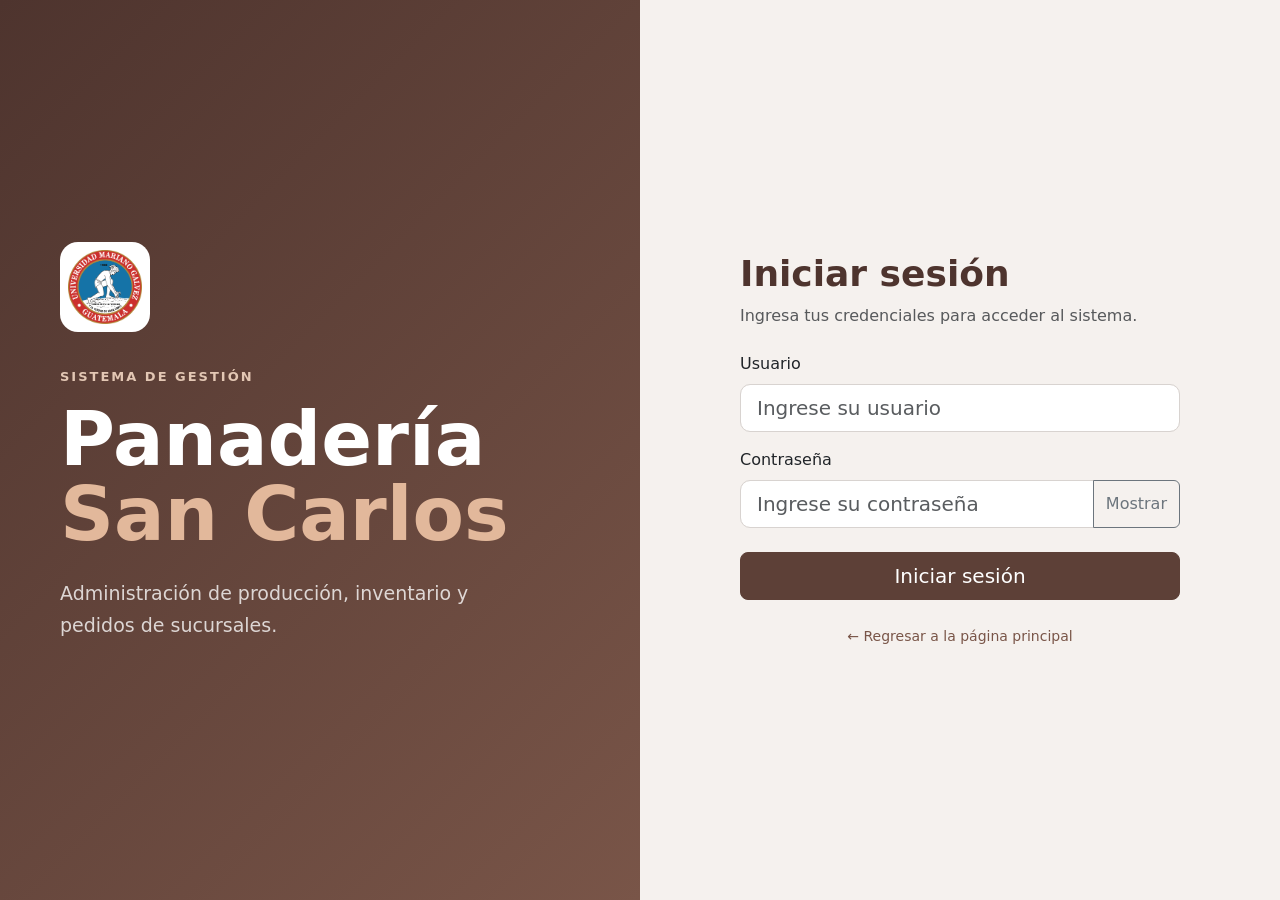
<file: pages/recetas.html>
<!DOCTYPE html>
<html lang="es">

<head>

    <meta charset="UTF-8">

    <meta name="viewport"
          content="width=device-width, initial-scale=1.0">

    <title>Recetas - Panadería</title>

    <!-- Bootstrap -->
    <link
        href="https://cdn.jsdelivr.net/npm/bootstrap@5.3.3/dist/css/bootstrap.min.css"
        rel="stylesheet">

    <!-- CSS propio -->
    <link
        rel="stylesheet"
        href="../css/estilos.css">

</head>

<body>

<div class="d-flex">

    <!-- ==========================================
         MENU LATERAL
    =========================================== -->

    <aside class="sidebar">

        <div class="p-4">

            <h4 class="mb-1">
                Panadería
            </h4>

            <small>
                Control de Producción
            </small>

        </div>


        <nav>

            <a href="panel.html"
               class="menu-link">
                Inicio
            </a>

            <a href="productos.html"
               class="menu-link">
                Productos
            </a>

            <a href="sucursales.html"
               class="menu-link">
                Sucursales
            </a>

            <a href="recetas.html"
               class="menu-link activo">
                Recetas
            </a>

            <a href="inventario.html"
               class="menu-link">
                Inventario
            </a>

            <a href="produccion.html"
               class="menu-link">
                Producción
            </a>

            <a href="pedidos.html"
               class="menu-link">
                Pedidos
            </a>

        </nav>


        <div class="universidad">

            <strong>
                Universidad Mariano Gálvez
            </strong>

            <br>

            Desarrollo Web

        </div>

    </aside>


    <!-- ==========================================
         CONTENIDO
    =========================================== -->

    <main class="contenido flex-grow-1">

        <div class="container-fluid">

            <!-- ENCABEZADO -->

            <div class="
                d-flex
                justify-content-between
                align-items-center
                flex-wrap
                gap-3
                mb-4">

                <div>

                    <h1>
                        Recetas
                    </h1>

                    <p class="text-muted mb-0">

                        Administración de recetas e ingredientes
                        utilizados para la producción.

                    </p>

                </div>


                <button
                    class="btn btn-panaderia"
                    onclick="abrirNuevaReceta()">

                    + Nueva receta

                </button>

            </div>


            <!-- MENSAJES -->

            <div id="mensaje"></div>


            <!-- BUSQUEDA -->

            <div class="card mb-4">

                <div class="card-body">

                    <div class="row g-3 align-items-end">

                        <div class="col-md-9">

                            <label
                                for="buscarReceta"
                                class="form-label">

                                Buscar producto final

                            </label>

                            <input
                                type="text"
                                id="buscarReceta"
                                class="form-control"
                                placeholder="Ejemplo: ESPECIAL">

                        </div>


                        <div class="col-md-3">

                            <button
                                class="btn btn-outline-secondary w-100"
                                onclick="limpiarBusqueda()">

                                Limpiar búsqueda

                            </button>

                        </div>

                    </div>

                </div>

            </div>


            <!-- RECETAS -->

            <div id="contenedorRecetas">

                <div class="card">

                    <div class="card-body text-center">

                        Cargando recetas...

                    </div>

                </div>

            </div>

        </div>

    </main>

</div>


<!-- =====================================================
     MODAL NUEVA RECETA
===================================================== -->

<div
    class="modal fade"
    id="modalReceta"
    tabindex="-1">

    <div class="modal-dialog">

        <div class="modal-content">

            <div class="modal-header">

                <h5 class="modal-title">
                    Nueva receta
                </h5>

                <button
                    type="button"
                    class="btn-close"
                    data-bs-dismiss="modal">
                </button>

            </div>


            <div class="modal-body">

                <div class="mb-3">

                    <label
                        for="productoFinal"
                        class="form-label">

                        Producto final

                    </label>


                    <select
                        id="productoFinal"
                        class="form-select">

                        <option value="">
                            Seleccione...
                        </option>

                    </select>

                </div>


                <div class="mb-3">

                    <label
                        for="descripcionReceta"
                        class="form-label">

                        Descripción

                    </label>


                    <textarea
                        id="descripcionReceta"
                        class="form-control"
                        rows="3"
                        maxlength="250"
                        placeholder="Descripción de la receta">
                    </textarea>

                </div>

            </div>


            <div class="modal-footer">

                <button
                    type="button"
                    class="btn btn-secondary"
                    data-bs-dismiss="modal">

                    Cancelar

                </button>


                <button
                    type="button"
                    class="btn btn-panaderia"
                    onclick="guardarReceta()">

                    Crear receta

                </button>

            </div>

        </div>

    </div>

</div>


<!-- =====================================================
     MODAL AGREGAR INGREDIENTE
===================================================== -->

<div
    class="modal fade"
    id="modalIngrediente"
    tabindex="-1">

    <div class="modal-dialog">

        <div class="modal-content">

            <div class="modal-header">

                <h5 class="modal-title">
                    Agregar ingrediente
                </h5>

                <button
                    type="button"
                    class="btn-close"
                    data-bs-dismiss="modal">
                </button>

            </div>


            <div class="modal-body">

                <input
                    type="hidden"
                    id="idRecetaIngrediente">


                <div class="mb-3">

                    <label
                        for="insumoIngrediente"
                        class="form-label">

                        Insumo

                    </label>


                    <select
                        id="insumoIngrediente"
                        class="form-select">

                        <option value="">
                            Seleccione...
                        </option>

                    </select>

                </div>


                <div class="mb-3">

                    <label
                        for="cantidadIngrediente"
                        class="form-label">

                        Cantidad requerida

                    </label>


                    <input
                        type="number"
                        id="cantidadIngrediente"
                        class="form-control"
                        min="0.0001"
                        step="0.0001"
                        placeholder="Ejemplo: 0.500">

                </div>


                <div class="alert alert-info">

                    La cantidad corresponde al consumo
                    del insumo definido en la receta.

                </div>

            </div>


            <div class="modal-footer">

                <button
                    type="button"
                    class="btn btn-secondary"
                    data-bs-dismiss="modal">

                    Cancelar

                </button>


                <button
                    type="button"
                    class="btn btn-panaderia"
                    onclick="guardarIngrediente()">

                    Agregar ingrediente

                </button>

            </div>

        </div>

    </div>

</div>


<!-- =====================================================
     MODAL MODIFICAR INGREDIENTE
===================================================== -->

<div
    class="modal fade"
    id="modalEditarIngrediente"
    tabindex="-1">

    <div class="modal-dialog modal-sm">

        <div class="modal-content">

            <div class="modal-header">

                <h5 class="modal-title">
                    Modificar cantidad
                </h5>

                <button
                    type="button"
                    class="btn-close"
                    data-bs-dismiss="modal">
                </button>

            </div>


            <div class="modal-body">

                <input
                    type="hidden"
                    id="idRecetaEditar">

                <input
                    type="hidden"
                    id="idInsumoEditar">


                <p
                    id="nombreIngredienteEditar"
                    class="fw-bold">
                </p>


                <label
                    for="cantidadIngredienteEditar"
                    class="form-label">

                    Nueva cantidad

                </label>


                <input
                    type="number"
                    id="cantidadIngredienteEditar"
                    class="form-control"
                    min="0.0001"
                    step="0.0001">

            </div>


            <div class="modal-footer">

                <button
                    type="button"
                    class="btn btn-secondary"
                    data-bs-dismiss="modal">

                    Cancelar

                </button>


                <button
                    type="button"
                    class="btn btn-panaderia"
                    onclick="actualizarIngrediente()">

                    Actualizar

                </button>

            </div>

        </div>

    </div>

</div>


<!-- Bootstrap JS -->
<script
    src="https://cdn.jsdelivr.net/npm/bootstrap@5.3.3/dist/js/bootstrap.bundle.min.js">
</script>
<script src="../js/config.js"></script>
<script src="../js/auth.js"></script>
<!-- API -->
<script src="../js/api.js"></script>

<!-- Recetas -->
<script src="../js/recetas.js"></script>

</body>

</html>
</file>
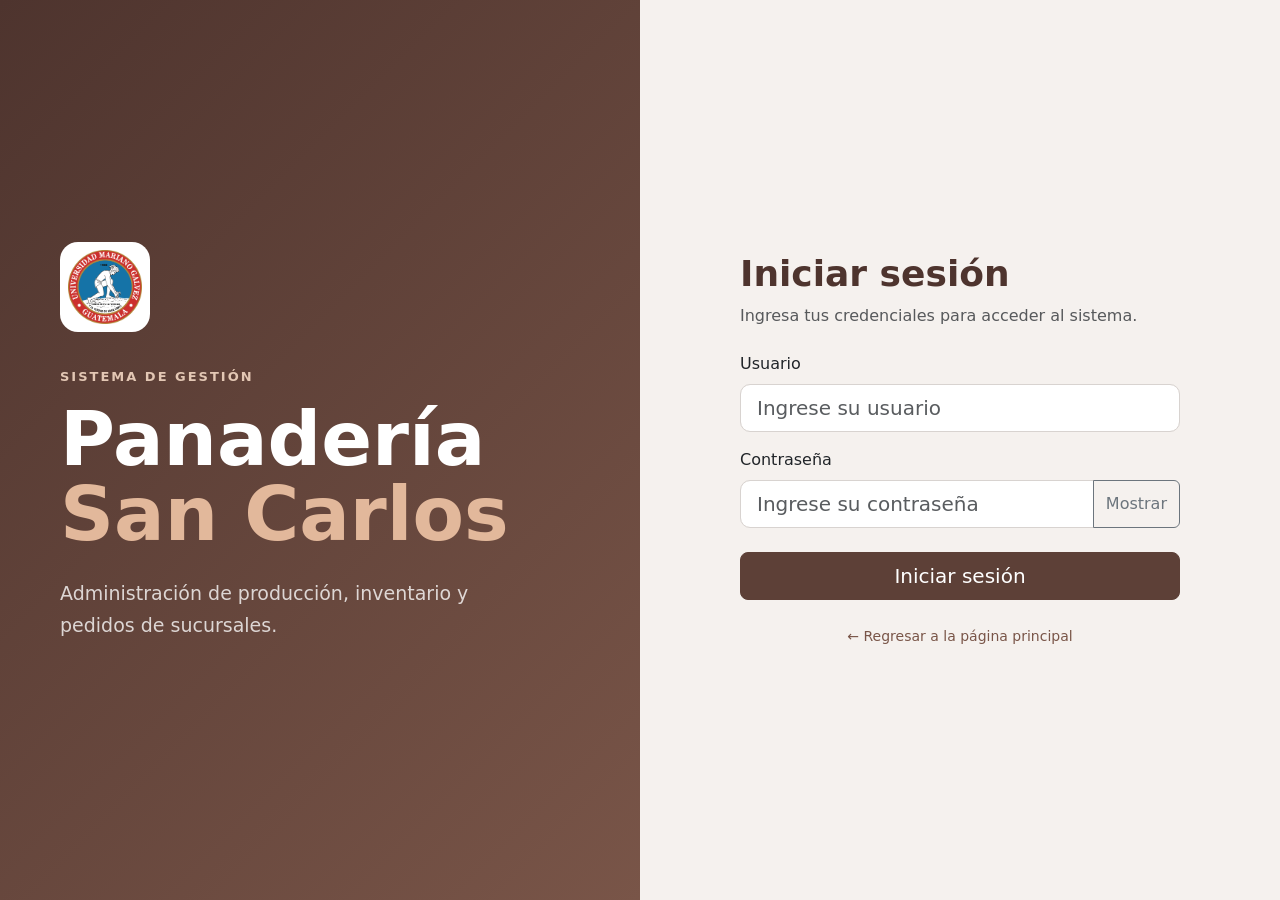
<file: pages/sucursales.html>
<!DOCTYPE html>
<html lang="es">

<head>

    <meta charset="UTF-8">

    <meta name="viewport"
          content="width=device-width, initial-scale=1.0">

    <title>Sucursales - Panadería</title>

    <!-- Bootstrap -->
    <link
        href="https://cdn.jsdelivr.net/npm/bootstrap@5.3.3/dist/css/bootstrap.min.css"
        rel="stylesheet">

    <!-- CSS propio -->
    <link
        rel="stylesheet"
        href="../css/estilos.css">

</head>

<body>

<div class="d-flex">

    <!-- ==========================================
         MENU LATERAL
    =========================================== -->

    <aside class="sidebar">

        <div class="p-4">

            <h4 class="mb-1">
                Panadería
            </h4>

            <small>
                Control de Producción
            </small>

        </div>


        <nav>

            <a href="panel.html"
               class="menu-link">
                Inicio
            </a>

            <a href="productos.html"
               class="menu-link">
                Productos
            </a>

            <a href="sucursales.html"
               class="menu-link activo">
                Sucursales
            </a>

            <a href="recetas.html"
               class="menu-link">
                Recetas
            </a>

            <a href="inventario.html"
               class="menu-link">
                Inventario
            </a>

            <a href="produccion.html"
               class="menu-link">
                Producción
            </a>

            <a href="pedidos.html"
               class="menu-link">
                Pedidos
            </a>

        </nav>


        <div class="universidad">

            <strong>
                Universidad Mariano Gálvez
            </strong>

            <br>

            Desarrollo Web

        </div>

    </aside>


    <!-- ==========================================
         CONTENIDO
    =========================================== -->

    <main class="contenido flex-grow-1">

        <div class="container-fluid">

            <!-- ENCABEZADO -->

            <div class="
                d-flex
                justify-content-between
                align-items-center
                flex-wrap
                gap-3
                mb-4">

                <div>

                    <h1>
                        Sucursales
                    </h1>

                    <p class="text-muted mb-0">

                        Administración de las sucursales
                        que realizan pedidos a producción.

                    </p>

                </div>


                <button
                    class="btn btn-panaderia"
                    onclick="abrirNuevaSucursal()">

                    + Nueva sucursal

                </button>

            </div>


            <!-- MENSAJES -->

            <div id="mensaje"></div>


            <!-- BUSQUEDA -->

            <div class="card mb-4">

                <div class="card-body">

                    <div class="row g-3">

                        <div class="col-md-9">

                            <label
                                for="buscarSucursal"
                                class="form-label">

                                Buscar sucursal

                            </label>

                            <input
                                type="text"
                                id="buscarSucursal"
                                class="form-control"
                                placeholder="Escriba el nombre de la sucursal">

                        </div>


                        <div class="col-md-3 d-flex align-items-end">

                            <button
                                class="btn
                                       btn-outline-secondary
                                       w-100"
                                onclick="limpiarBusqueda()">

                                Limpiar búsqueda

                            </button>

                        </div>

                    </div>

                </div>

            </div>


            <!-- TABLA -->

            <div class="card">

                <div class="card-body">

                    <div class="table-responsive">

                        <table
                            class="table
                                   table-hover
                                   align-middle">

                            <thead>

                                <tr>

                                    <th>ID</th>

                                    <th>Nombre</th>

                                    <th>Estado</th>

                                    <th class="text-center">
                                        Acciones
                                    </th>

                                </tr>

                            </thead>


                            <tbody id="tablaSucursales">

                                <tr>

                                    <td
                                        colspan="4"
                                        class="text-center">

                                        Cargando sucursales...

                                    </td>

                                </tr>

                            </tbody>

                        </table>

                    </div>

                </div>

            </div>

        </div>

    </main>

</div>


<!-- ==========================================
     MODAL SUCURSAL
=========================================== -->

<div
    class="modal fade"
    id="modalSucursal"
    tabindex="-1">

    <div class="modal-dialog">

        <div class="modal-content">


            <div class="modal-header">

                <h5
                    class="modal-title"
                    id="tituloModalSucursal">

                    Nueva sucursal

                </h5>


                <button
                    type="button"
                    class="btn-close"
                    data-bs-dismiss="modal">
                </button>

            </div>


            <div class="modal-body">

                <form id="formSucursal">

                    <input
                        type="hidden"
                        id="idSucursal">


                    <div class="mb-3">

                        <label
                            for="nombreSucursal"
                            class="form-label">

                            Nombre de la sucursal

                        </label>


                        <input
                            type="text"
                            id="nombreSucursal"
                            class="form-control"
                            maxlength="100"
                            placeholder="Ejemplo: ZONA 1"
                            required>

                    </div>

                </form>

            </div>


            <div class="modal-footer">

                <button
                    type="button"
                    class="btn btn-secondary"
                    data-bs-dismiss="modal">

                    Cancelar

                </button>


                <button
                    type="button"
                    class="btn btn-panaderia"
                    onclick="guardarSucursal()">

                    Guardar

                </button>

            </div>

        </div>

    </div>

</div>


<!-- Bootstrap -->
<script
    src="https://cdn.jsdelivr.net/npm/bootstrap@5.3.3/dist/js/bootstrap.bundle.min.js">
</script>
<script src="../js/config.js"></script>
<script src="../js/auth.js"></script>
<!-- API -->
<script src="../js/api.js"></script>

<!-- Sucursales -->
<script src="../js/sucursales.js"></script>

</body>

</html>
</file>
<file: css/estilos.css>
/* =========================================================
   GENERAL
========================================================= */

body {
    background-color: #f4f6f9;
    min-height: 100vh;
}


/* =========================================================
   MENU LATERAL
========================================================= */

.sidebar {

    width: 250px;

    min-height: 100vh;

    background-color: #5d4037;

    color: white;

    position: fixed;

    left: 0;
    top: 0;

    display: flex;

    flex-direction: column;
}


.sidebar nav {
    flex: 1;
}


.menu-link {

    display: block;

    padding: 14px 25px;

    color: rgba(255,255,255,0.85);

    text-decoration: none;

    border-left: 4px solid transparent;

    transition: 0.2s;
}


.menu-link:hover {

    background-color: rgba(255,255,255,0.10);

    color: white;
}


.menu-link.activo {

    background-color: #795548;

    border-left-color: white;

    color: white;
}


.universidad {

    padding: 20px;

    font-size: 12px;

    background-color: rgba(0,0,0,0.15);
}


/* =========================================================
   CONTENIDO
========================================================= */

.contenido {

    margin-left: 250px;

    min-height: 100vh;

    padding: 30px;
}


.contenido h1 {

    color: #5d4037;

    font-weight: 600;
}


/* =========================================================
   DASHBOARD
========================================================= */

.tarjeta-dashboard {

    border: none;

    border-radius: 12px;

    box-shadow:
        0 2px 10px rgba(0,0,0,0.07);

    height: 100%;
}


.tarjeta-dashboard h2 {

    color: #5d4037;

    font-weight: bold;

    margin-top: 10px;
}


/* =========================================================
   BOTONES
========================================================= */

.btn-panaderia {

    background-color: #5d4037;

    border-color: #5d4037;

    color: white;
}


.btn-panaderia:hover {

    background-color: #4e342e;

    border-color: #4e342e;

    color: white;
}


.btn-outline-panaderia {

    background-color: transparent;

    border: 1px solid #5d4037;

    color: #5d4037;
}


.btn-outline-panaderia:hover {

    background-color: #5d4037;

    border-color: #5d4037;

    color: white;
}


/* =========================================================
   TABLAS
========================================================= */

.table thead th {

    background-color: #f3efed;

    color: #5d4037;

    font-size: 14px;

    white-space: nowrap;
}


.table td {
    vertical-align: middle;
}


/* =========================================================
   CARDS
========================================================= */

.card {

    border: none;

    border-radius: 12px;

    box-shadow:
        0 2px 10px rgba(0,0,0,0.06);
}


/* =========================================================
   MODALES
========================================================= */

.modal-header {

    background-color: #5d4037;

    color: white;
}


.modal-header .btn-close {
    filter: invert(1);
}


/* =========================================================
   PORTADA PUBLICA
========================================================= */

.pagina-publica {

    margin: 0;

    background-color: #ffffff;

    color: #2f2926;
}


/* =========================================================
   NAVBAR PUBLICA
========================================================= */

.navbar-publica {

    min-height: 85px;

    border-bottom: 1px solid #eeeeee;

    position: relative;

    z-index: 1000;
}


.marca-bakeryos {

    display: flex;

    align-items: center;

    gap: 12px;

    text-decoration: none;
}


.logo-umg {

    width: 58px;

    height: 58px;

    object-fit: contain;
}


.nombre-bakeryos {

    display: block;

    color: #5d4037;

    font-size: 24px;

    font-weight: 700;

    line-height: 1.1;
}


.marca-bakeryos small {

    display: block;

    color: #888888;

    font-size: 12px;

    margin-top: 4px;
}


/* =========================================================
   HERO
========================================================= */

.hero-bakery {

    background:
        linear-gradient(
            110deg,
            #ffffff 0%,
            #ffffff 45%,
            #f7f1ed 100%
        );

    overflow: hidden;
}


.min-vh-75 {
    min-height: 75vh;
}


.hero-contenido {

    padding-top: 70px;

    padding-bottom: 70px;
}


.hero-etiqueta {

    display: inline-block;

    color: #9b6b4b;

    font-size: 13px;

    font-weight: 700;

    letter-spacing: 2px;

    margin-bottom: 18px;
}


.hero-contenido h1 {

    color: #4e342e;

    font-size:
        clamp(
            52px,
            7vw,
            90px
        );

    font-weight: 800;

    line-height: 0.95;

    margin-bottom: 20px;
}


.hero-contenido h1 span {
    color: #a87552;
}


.hero-contenido h2 {

    max-width: 600px;

    color: #352b27;

    font-size:
        clamp(
            27px,
            3vw,
            42px
        );

    font-weight: 600;

    line-height: 1.15;

    margin-bottom: 22px;
}


.hero-contenido p {

    max-width: 600px;

    color: #77706d;

    font-size: 18px;

    line-height: 1.7;
}


/* =========================================================
   IMAGEN PORTADA
========================================================= */

.hero-imagen-contenedor {

    position: relative;

    display: flex;

    justify-content: center;

    align-items: center;

    min-height: 500px;
}


.hero-imagen-contenedor::before {

    content: "";

    position: absolute;

    width: 420px;

    height: 420px;

    border-radius: 50%;

    background-color: #ead8cc;

    opacity: 0.45;
}


.hero-imagen {

    position: relative;

    z-index: 1;

    width: 100%;

    max-width: 600px;

    max-height: 500px;

    object-fit: contain;
}


/* =========================================================
   SERVICIOS
========================================================= */

.seccion-servicios {

    background-color: #f7f8fa;

    padding: 85px 0;
}


.seccion-etiqueta {

    color: #9b6b4b;

    font-size: 13px;

    font-weight: 700;

    letter-spacing: 2px;
}


.seccion-servicios h2 {

    color: #4e342e;

    font-weight: 700;

    margin-top: 8px;
}


.servicio-card {

    height: 100%;

    background-color: white;

    border-radius: 18px;

    padding: 32px;

    box-shadow:
        0 8px 30px
        rgba(0,0,0,0.05);

    transition:
        transform 0.2s ease,
        box-shadow 0.2s ease;
}


.servicio-card:hover {

    transform:
        translateY(-5px);

    box-shadow:
        0 12px 35px
        rgba(0,0,0,0.09);
}


.servicio-icono {

    width: 48px;

    height: 48px;

    display: flex;

    align-items: center;

    justify-content: center;

    border-radius: 12px;

    background-color: #f0e3da;

    color: #5d4037;

    font-weight: bold;

    margin-bottom: 22px;
}


.servicio-card h4 {

    color: #5d4037;

    font-weight: 700;
}


.servicio-card p {

    color: #777777;

    line-height: 1.7;

    margin-bottom: 0;
}


/* =========================================================
   CONSULTA DESTACADA
========================================================= */

.consulta-destacada {

    background-color: #5d4037;

    padding: 60px 0;
}


.consulta-contenido {

    display: flex;

    justify-content: space-between;

    align-items: center;

    gap: 40px;
}


.consulta-contenido span {

    color: #d7bca9;

    font-size: 12px;

    font-weight: 700;

    letter-spacing: 2px;
}


.consulta-contenido h2 {

    color: white;

    font-weight: 700;

    margin-top: 8px;
}


.consulta-contenido p {

    color:
        rgba(
            255,
            255,
            255,
            0.75
        );

    max-width: 700px;

    margin-bottom: 0;
}


/* =========================================================
   FOOTER PUBLICO
========================================================= */

.footer-publico {

    background-color: #282421;

    color: #dddddd;

    padding: 35px 0;
}


.footer-publico h5 {

    color: white;

    font-weight: 700;

    margin-bottom: 6px;
}


.footer-publico p {

    font-size: 14px;

    color: #aaa5a2;
}


/* =========================================================
   RESPONSIVE DEL SISTEMA
========================================================= */

@media (max-width: 768px) {

    .sidebar {

        width: 100%;

        min-height: auto;

        position: relative;
    }


    .contenido {

        margin-left: 0;

        padding: 20px;
    }

}


/* =========================================================
   RESPONSIVE PORTADA
========================================================= */

@media (max-width: 991px) {

    .navbar-publica .navbar-collapse {

        padding-top: 15px;

        padding-bottom: 5px;
    }


    .hero-contenido {

        text-align: center;

        padding-top: 60px;

        padding-bottom: 20px;
    }


    .hero-contenido h2,
    .hero-contenido p {

        margin-left: auto;

        margin-right: auto;
    }


    .hero-contenido .d-flex {

        justify-content: center;
    }


    .hero-imagen-contenedor {

        min-height: 390px;
    }


    .hero-imagen-contenedor::before {

        width: 330px;

        height: 330px;
    }


    .hero-imagen {

        max-height: 380px;
    }

}


@media (max-width: 768px) {

    .logo-umg {

        width: 46px;

        height: 46px;
    }


    .nombre-bakeryos {

        font-size: 20px;
    }


    .marca-bakeryos small {

        font-size: 10px;
    }


    .hero-contenido h1 {

        font-size: 50px;
    }


    .hero-contenido p {

        font-size: 16px;
    }


    .hero-imagen-contenedor {

        min-height: 310px;
    }


    .hero-imagen-contenedor::before {

        width: 260px;

        height: 260px;
    }


    .consulta-contenido {

        flex-direction: column;

        align-items: flex-start;
    }

}
/* =========================================================
   LOGIN - PANADERIA SAN CARLOS
========================================================= */

.pagina-login {
    margin: 0;
    background-color: #f5f1ee;
}


.login-contenedor {
    min-height: 100vh;
    display: grid;
    grid-template-columns: 1fr 1fr;
}


/* =========================================================
   PRESENTACION
========================================================= */

.login-presentacion {
    background:
        linear-gradient(
            135deg,
            #4e342e,
            #795548
        );

    display: flex;
    align-items: center;
    justify-content: center;

    padding: 60px;
}


.login-presentacion-contenido {
    max-width: 520px;
    color: white;
}


.login-logo-umg {
    width: 90px;
    height: 90px;
    object-fit: contain;

    background-color: white;

    border-radius: 18px;

    padding: 8px;

    margin-bottom: 35px;
}


.login-etiqueta {
    display: block;

    color: #e3c7b4;

    font-size: 13px;

    font-weight: 700;

    letter-spacing: 2px;

    margin-bottom: 15px;
}


.login-presentacion h1 {
    font-size: clamp(
        45px,
        6vw,
        75px
    );

    font-weight: 800;

    line-height: 1;

    margin-bottom: 25px;
}


.login-presentacion h1 span {
    color: #e2b89b;
}


.login-presentacion p {
    max-width: 480px;

    color: rgba(
        255,
        255,
        255,
        0.78
    );

    font-size: 19px;

    line-height: 1.7;
}


/* =========================================================
   FORMULARIO
========================================================= */

.login-formulario-contenedor {
    display: flex;

    justify-content: center;

    align-items: center;

    padding: 50px;
}


.login-formulario {
    width: 100%;

    max-width: 440px;
}


.login-formulario h2 {
    color: #4e342e;

    font-size: 36px;

    font-weight: 700;
}


.login-formulario .form-control {
    border-radius: 10px;

    border: 1px solid #d8d3d0;
}


.login-formulario .form-control:focus {
    border-color: #795548;

    box-shadow:
        0 0 0 0.2rem
        rgba(
            121,
            85,
            72,
            0.15
        );
}


.login-regresar {
    color: #795548;

    text-decoration: none;

    font-size: 14px;
}


.login-regresar:hover {
    color: #4e342e;

    text-decoration: underline;
}


/* =========================================================
   LOGIN RESPONSIVE
========================================================= */

@media (max-width: 900px) {

    .login-contenedor {
        grid-template-columns: 1fr;
    }


    .login-presentacion {
        min-height: 330px;

        padding: 40px 25px;

        text-align: center;
    }


    .login-presentacion-contenido {
        margin: auto;
    }


    .login-logo-umg {
        width: 70px;

        height: 70px;

        margin-bottom: 20px;
    }


    .login-presentacion h1 {
        font-size: 45px;
    }


    .login-presentacion p {
        margin-left: auto;

        margin-right: auto;
    }


    .login-formulario-contenedor {
        padding: 45px 20px;
    }
}


/* =========================================================
   BARRA DE SESION  */

.barra-sesion {

    width: 100%;

    min-height: 68px;

    background-color: white;

    border-radius: 12px;

    box-shadow:
        0 2px 10px
        rgba(0,0,0,0.07);

    display: flex;

    justify-content: flex-end;

    align-items: center;

    gap: 18px;

    padding: 10px 16px;

    margin-bottom: 25px;
}


.barra-sesion-usuario {

    display: flex;

    align-items: center;

    text-align: right;
}


.barra-sesion-usuario div {

    display: flex;

    flex-direction: column;
}


.barra-sesion-usuario small {

    color: #999999;

    font-size: 9px;

    font-weight: bold;

    letter-spacing: 1px;
}


.barra-sesion-usuario strong {

    color: #5d4037;

    font-size: 13px;

    margin-top: 2px;
}


.barra-sesion-usuario span {

    color: #777777;

    font-size: 11px;

    margin-top: 2px;
}


.btn-cerrar-sesion-superior {

    background-color: #5d4037;

    border-color: #5d4037;

    color: white;

    white-space: nowrap;
}


.btn-cerrar-sesion-superior:hover {

    background-color: #4e342e;

    border-color: #4e342e;

    color: white;
}


@media (max-width: 768px) {

    .barra-sesion {

        justify-content: space-between;

        flex-wrap: wrap;
    }


    .barra-sesion-usuario {

        text-align: left;
    }

}
</file>
